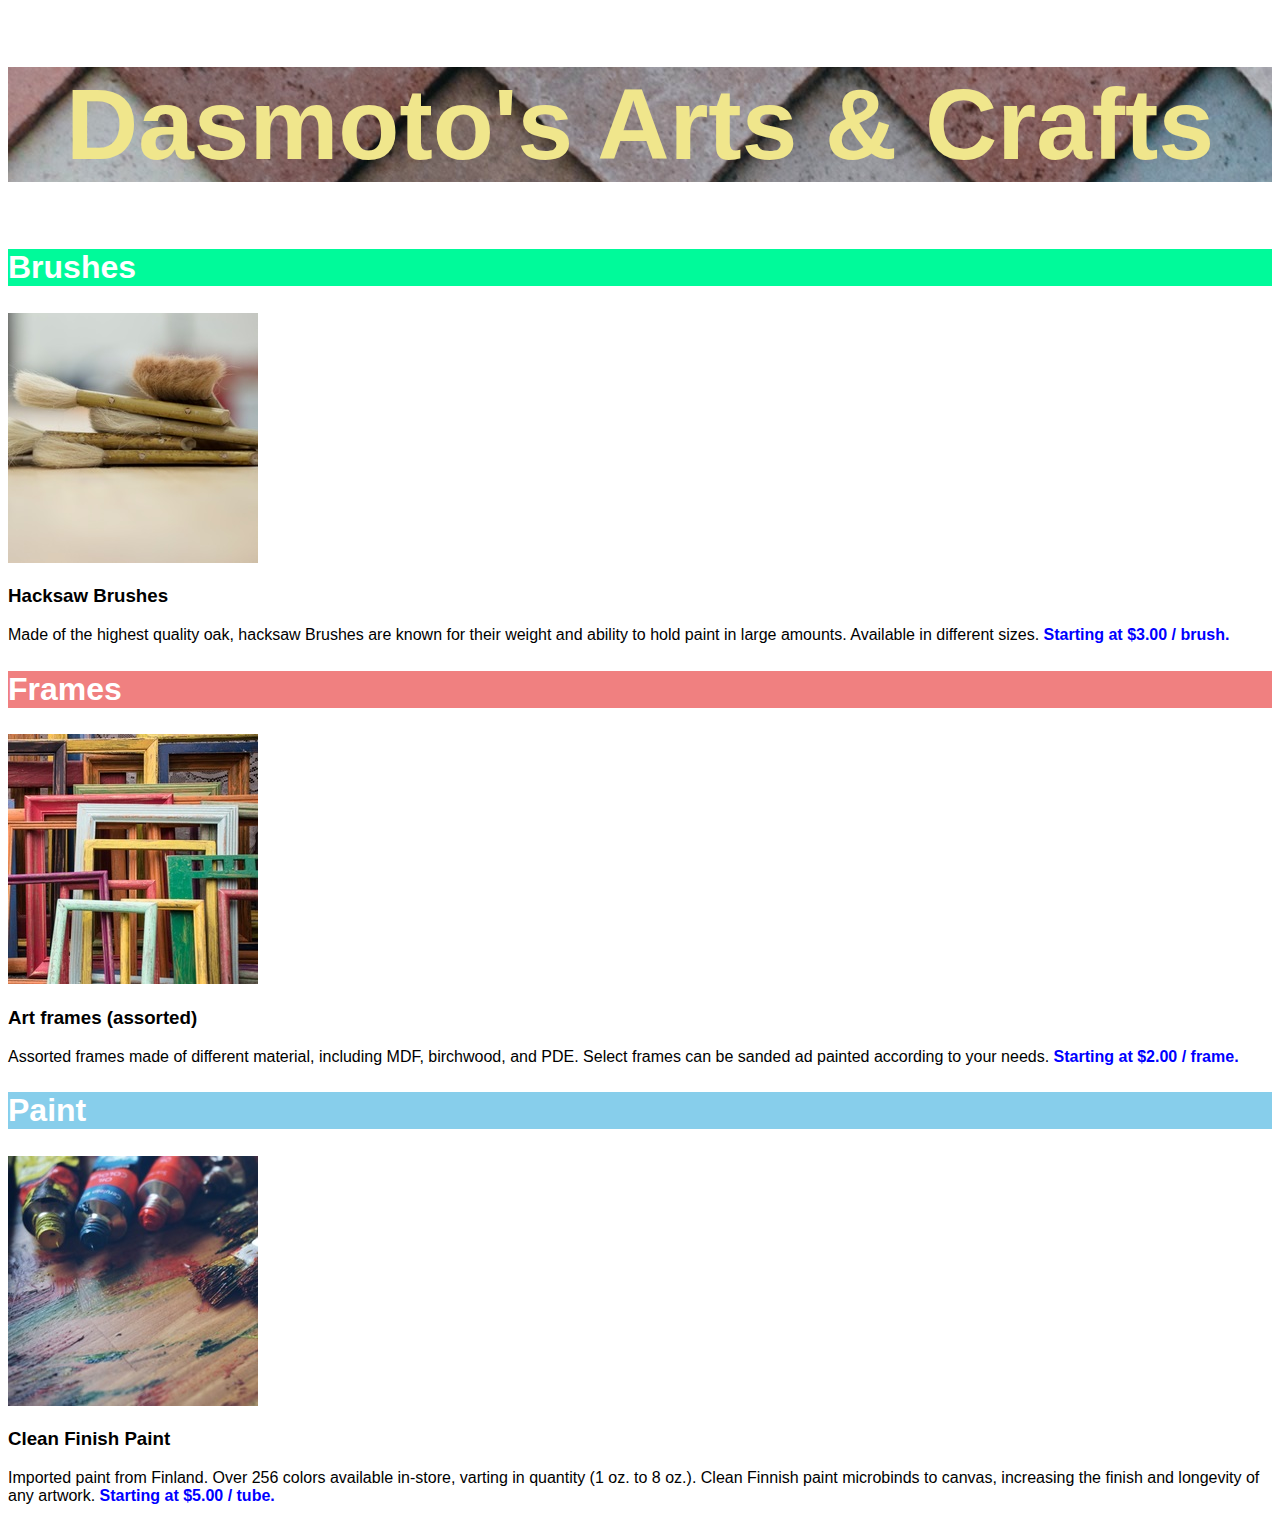
<file: dasmoto/index.html>
<!DOCTYPE html>
<html>
  <head>
    <link href="./resources/css/index.css" type="text/css" rel="stylesheet">
    <meta charset="utf-8">
    <title>Dasmoto's Arts & Crafts</title>
  </head>
  <body>
    <h1>Dasmoto's Arts & Crafts</h1>
      <h2 class="brushes">Brushes</h2>
      <img src="./resources/css/img/hacksaw.jpeg" alt="hacksaw">
        <h3>Hacksaw Brushes</h3>
          <p>Made of the highest quality oak, hacksaw Brushes are known for their weight and  ability to hold paint in large amounts. Available in different sizes.
           <object id="price"> Starting at $3.00 / brush. </object>
          </p>
      <h2 class="frames">Frames</h2>
      <img src="./resources/css/img/frames.jpeg" alt="frames">
        <h3>Art frames (assorted)</h3>
            <p>Assorted frames made of different material, including MDF, birchwood, and PDE. Select frames can be sanded ad painted according to your needs.
              <object id="price"> Starting at $2.00 / frame.</object>
            </p>
      <h2 class="paint">Paint</h2>
      <img src="./resources/css/img/finnish.jpeg" alt="finnish">
        <h3>Clean Finish Paint</h3>
            <p>Imported paint from Finland. Over 256 colors available in-store, varting in quantity (1 oz. to 8 oz.). Clean Finnish paint microbinds to canvas, increasing the finish and longevity of any artwork.
            <object id="price"> Starting at $5.00 / tube.</object>
            </p>
  </body>
</html>
</file>
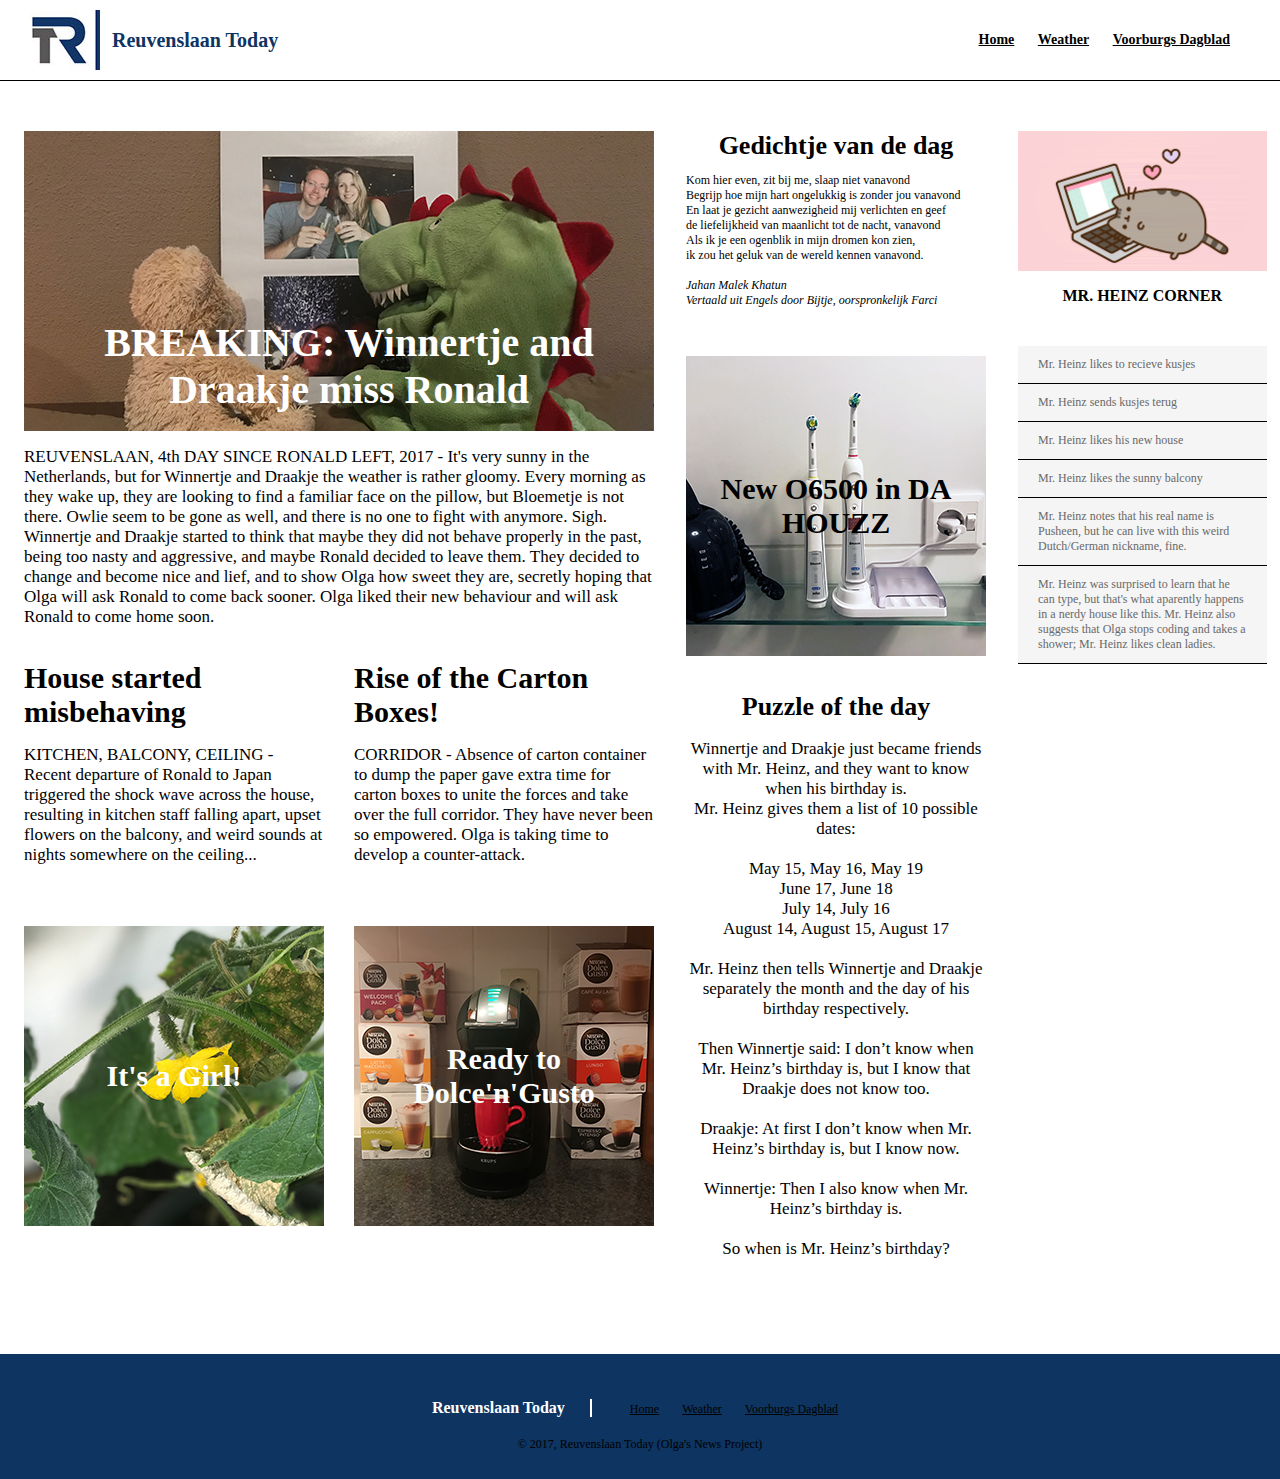
<file: reuvenslaantoday/index.html>
<!DOCTYPE html>
<html>
  <head>
    <link href="./resources/css/index.css" type="text/css" rel="stylesheet">
    <meta charset="utf-8">
    <title>Reuvenslaan Today</title>
  </head>
  <body>
    <!-- Header -->
    <header>
      <div class="logo">
        <img src="./resources/css/img/img-rt-logo.jpg">
        <span>Reuvenslaan Today</span>
      </div>
      <nav>
        <span><a target="_blank" href="https://goo.gl/maps/Bti9quQNksN2">Home</a></span>
        <span><a target="_blank" href="http://www.weeronline.nl/Europa/Nederland/Voorburg/4058023">Weather</a></span>
        <span><a target="_blank" href="https://voorburgsdagblad.nl/">Voorburgs Dagblad</a></span>
      </nav>
    </header>
    <!-- Content -->
    <div class="content">
        <!-- First News Column -->
      <div class="column large">

        <div class="lead-story">
          <div class="image-content">
            <span>BREAKING: Winnertje and Draakje miss Ronald</span>
          </div>
          <p class="narrative">
            REUVENSLAAN, 4th DAY SINCE RONALD LEFT, 2017 - It's very sunny in the Netherlands, but for Winnertje and Draakje the weather is rather gloomy. Every morning as they wake up, they are looking to find a familiar face on the pillow, but Bloemetje is not there. Owlie seem to be gone as well, and there is no one to fight with anymore. Sigh. Winnertje and Draakje started to think that maybe they did not behave properly in the past, being too nasty and aggressive, and maybe Ronald decided to leave them. They decided to change and become nice and lief, and to show Olga how sweet they are, secretly hoping that Olga will ask Ronald to come back sooner. Olga liked their new behaviour and will ask Ronald to come home soon.
          </p>
        </div>

        <div class="stories">
          <div class="story">
            <div class="text-content">
              <h2>House started misbehaving</h2>
              <p class="narrative"> KITCHEN, BALCONY, CEILING - Recent departure of Ronald to Japan triggered the shock wave across the house, resulting in kitchen staff falling apart, upset flowers on the balcony, and weird sounds at nights somewhere on the ceiling...
              </p>
            </div>
            <div class="fall-cancelled image-content">
              <span>It's a Girl!</span>
            </div>
          </div>

          <div class="story">
            <div class="text-content">
              <h2>Rise of the Carton Boxes!</h2>
              <p class="narrative">
                CORRIDOR - Absence of carton container to dump the paper gave extra time for carton boxes to unite the forces and take over the full corridor. They have never been so empowered. Olga is taking time to develop a counter-attack.
              </p>
            </div>
            <div class="pop-culture image-content">
              <span>Ready to Dolce'n'Gusto</span>
            </div>
          </div>
        </div>
      </div>

      <!-- Second News Column -->

      <div class="column medium">
        <div class="story">
          <div class="text-content">
            <h2>Gedichtje van de dag</h2>
            <p class="gedicht">
              Kom hier even, zit bij me, slaap niet vanavond<br>
Begrijp hoe mijn hart ongelukkig is zonder jou vanavond<br>
En laat je gezicht aanwezigheid mij verlichten en geef<br>
de liefelijkheid van maanlicht tot de nacht, vanavond<br>
Als ik je een ogenblik in mijn dromen kon zien,<br>
ik zou het geluk van de wereld kennen vanavond.<br>
<br>
<em>Jahan Malek Khatun</em><br>
<em>Vertaald uit Engels door Bijtje, oorspronkelijk Farci</em>
            </p>
          </div>
        </div>

        <div class="story">
          <div class="cat-ceo image-content">
            <span>New O6500 in DA HOUZZ</span>
          </div>
          <div class="text-content">
            <h2>Puzzle of the day</h2>
          <p class="puzzle">
            Winnertje and Draakje just became friends with Mr. Heinz, and they want to know when his birthday is.<br>
            Mr. Heinz gives them a list of 10 possible dates: <br>
            <br>
               May 15, May 16, May 19<br>
              June 17, June 18<br>
            July 14, July 16<br>
           August 14, August 15, August 17<br>
           <br>
  Mr. Heinz then tells Winnertje and Draakje separately the month and the day of his birthday respectively. <br><br>
  Then Winnertje said: I don’t know when Mr. Heinz’s birthday is, but I know that Draakje does not know too.<br><br>
  Draakje: At first I don’t know when Mr. Heinz’s birthday is, but I know now.<br><br>
  Winnertje: Then I also know when Mr. Heinz’s birthday is.<br><br>
  So when is Mr. Heinz’s birthday?
          </p>
        </div>
        </div>
      </div>

      <!-- Third News Column -->

      <div class="column small">
        <img class="cookie" src="./resources/css/img/img-heinz.gif">
        <div class="news-bites">
          <h3>MR. HEINZ CORNER</h3>
          <span class="bite">Mr. Heinz likes to recieve kusjes</span>
          <span class="bite">Mr. Heinz sends kusjes terug</span>
          <span class="bite">Mr. Heinz likes his new house</span>
          <span class="bite">Mr. Heinz likes the sunny balcony</span>
          <span class="bite">Mr. Heinz notes that his real name is Pusheen, but he can live with this weird Dutch/German nickname, fine. </span>
          <span class="bite">Mr. Heinz was surprised to learn that he can type, but that's what aparently happens in a nerdy house like this. Mr. Heinz also suggests that Olga stops coding and takes a shower; Mr. Heinz likes clean ladies.</span>
        </div>
      </div>
    </div>
<!-- Footer -->
<footer>
    <div class="info">
      <span class="title">Reuvenslaan Today</span>
      <nav>
        <span><a target="_blank" href="https://goo.gl/maps/Bti9quQNksN2">Home</a></span>
        <span><a target="_blank" href="http://www.weeronline.nl/Europa/Nederland/Voorburg/4058023">Weather</a></span>
        <span><a target="_blank" href="https://voorburgsdagblad.nl/">Voorburgs Dagblad</a></span>
      </nav>
    </div>
    <div class="copyright">
      © 2017, Reuvenslaan Today (Olga's News Project)
    </div>
  </footer>
  </body>
</html>
</file>
<file: dasmoto/resources/css/index.css>
h1 {
  font-family: Helvetica;
  font-size: 100px;
  font-weight: bold;
  color: khaki;
  text-align: center;
  background-image: url("./img/pattern.jpeg");
}
h2 {
  font-family: Helvetica;
  font-size: 32px;
  font-weight: bold;
  color: white;
}
h2.brushes {
  background-color: mediumspringgreen;
}
h2.frames {
  background-color: lightcoral;
}
h2.paint {
  background-color: skyblue;
}
h3{
  font-family: Helvetica;
}
p {
font-family: Helvetica;
}
#price {
  font-family: Helvetica;
  font-weight: bold;
  color: blue;
}
</file>
<file: reuvenslaantoday/resources/css/index.css>
/* Generic */
body {
  margin: 0;
  font-family: Georgia;
  font-size: 17px;
  color: black;
}

h2 {
  margin-top: 0;
  margin-bottom: 0;
  font-family: Georgia;
  font-size: 30px;
  font-weight: bold;
  font-style: normal;
}
a {
  color: black;
}

.story {
  display: flex;
  flex-direction: column;
  width: 300px;
}
.stories {
  display: flex;
  justify-content: space-between;
  margin-top: 17px;
}
.stories .text-content {
  height: 250px;
}
.narrative {
  margin-top: 16px;
}
.image-content {
  display: flex;
  flex-direction: column;
  justify-content: center;
  height: 300px;
  margin-top: 15px;
  font-family: Georgia;
  font-weight: bold;
  font-size: 30px;
  color: white;
  text-align: center;
}

/* Header - this is step 1 */
header {
  display: flex;
  align-items: center;
  width: 100%;
  height: 80px;
  border-bottom: 1px solid black;
  background-color: white;
  font-family: Verdana;
  font-size: 14px;
  font-weight: bold;
}

.logo {
  display: flex;
  align-items: center;
  flex-grow: 1;
  padding-left: 30px;
}

.logo img {
  width: 70px;
  height: 60px;
  margin-right: 12px;
}

.logo span {
  color: #0e3461;
  font-size: 20px;
}

header nav {
  padding-right: 40px;
}

nav span {
  display: inline-block;
  padding: 20px 10px;
}

/* Main Content Container - this is step 2 */

.content {
  display: flex;
  width: 1232px;
  margin: 0 auto 78px auto;
  padding-top: 50px;
}

.column {
  display: flex;
  flex-direction: column;
  margin-right: 32px;
}

/* Column widths */

.column.large {
  width: 630px;
}

.lead-story .image-content {
  background-image: url("./img/img-miss.jpg");
  width: 630px;
  margin-top: 0;
  font-size: 40px;
  text-align: left;
}
.lead-story .image-content span {
  margin: 170px 20px 0 40px;
  text-align: center;
}

.fall-cancelled.image-content {
  background-image: url("./img/img-cuci.jpg");
}

.pop-culture.image-content {
  background-image: url("./img/img-dolce.jpg");
}

.column.medium {
  width: 300px;
}
.column.medium .gedicht{
  font-size: 12px;
}
.column.medium h2{
  font-size: 26px;
  text-align: center;
}
.cat-ceo.image-content {
  background-image: url("./img/img-oral.jpg");
  margin: 36px 0;
}
.cat-ceo.image-content span{
  color: black;
}

.column.medium .puzzle{
  text-align: center;
}

.column.small {
  width: 250px;
}

img.cookie {
  height: 140px;
}

.news-bites h3 {
  margin-bottom: 41px;
  font-size: 16px;
  font-weight: bold;
  text-align: center;
}
.news-bites .bite {
  display: block;
  padding: 11px 20px;
  border-bottom: 1px solid black;
  background-color: WhiteSmoke;
  font-family: Verdana;
  font-size: 12px;
  color: DimGray;
}

.bite span {
  padding-left: 11px;
}

/* Footer */

footer {
  display: flex;
  align-items: center;
  justify-content: center;
  flex-direction: column;
  width: 100%;
  height: 125px;
  background-color: #0e3461;
  margin: auto;
  font-family: Verdana;
  font-size: 12px;
}

footer .title {
  display: inline-block;
  padding-right: 25px;
  border-right: 2px solid white;
  font-family: Georgia;
  font-size: 16px;
  font-weight: bold;
  color: white;
}

footer nav {
  display: inline-block;
  padding-left: 25px;
}
</file>
